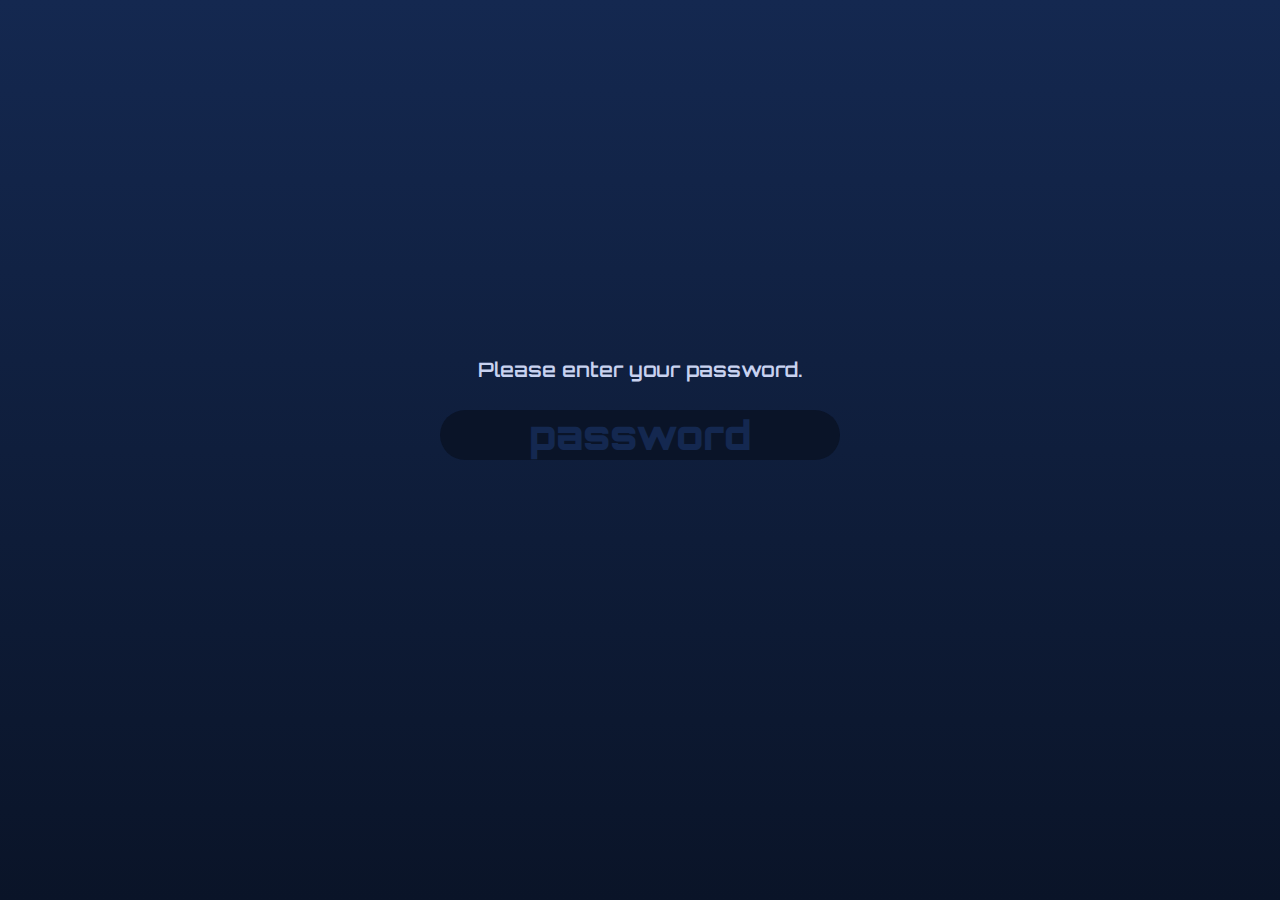
<file: lp/index.html>
<!DOCTYPE html>
<html lang="en">
  <head>
    <meta charset="utf-8">
    <meta name="viewport" content="width=device-width,initial-scale=1">
    <meta http-equiv="X-UA-Compatible" content="IE=edge">
    <title>Password</title>
    <link href="https://fonts.googleapis.com/css2?family=Orbitron:wght@600;900&display=swap" rel="stylesheet">
    <link rel="stylesheet" href="style.css">
    <link rel="icon" href="padlock.svg" type="image/svg+xml">
    <script type="text/javascript" src="sha256.js"></script>
  </head>
  <body>
    <form id="form">
      <p id="message">Please enter your password.</p>
      <input type="password" placeholder="password" id="password">
    </form>
    <script>
      function hash(text) {
        const sha = new jsSHA('SHA-256', 'TEXT');
        sha.update(text);
        return sha.getHash('HEX');
      }
      function auth(password) {
        const url = hash(password);
        const xhr = new XMLHttpRequest();
        xhr.open('GET', url);
        xhr.send();
        xhr.onload = function () {
          if (xhr.readyState === 4 && xhr.status === 200) {
            window.location = url;
          } else {
            const message = document.getElementById('message');
            const input = document.getElementById('password');
            message.innerHTML = 'Wrong password! Try again.';
            input.value = '';
          }
        };
        xhr.onerror = function () {
          const message = document.getElementById('message');
          message.innerHTML = 'Sorry, ERROR !';
        };
      }
      const form = document.getElementById('form');
      form.addEventListener('submit', function (event) {
        const password = document.getElementById('password').value;
        auth(password);
        event.preventDefault();
      });
    </script>
  </body>
</html>
</file>
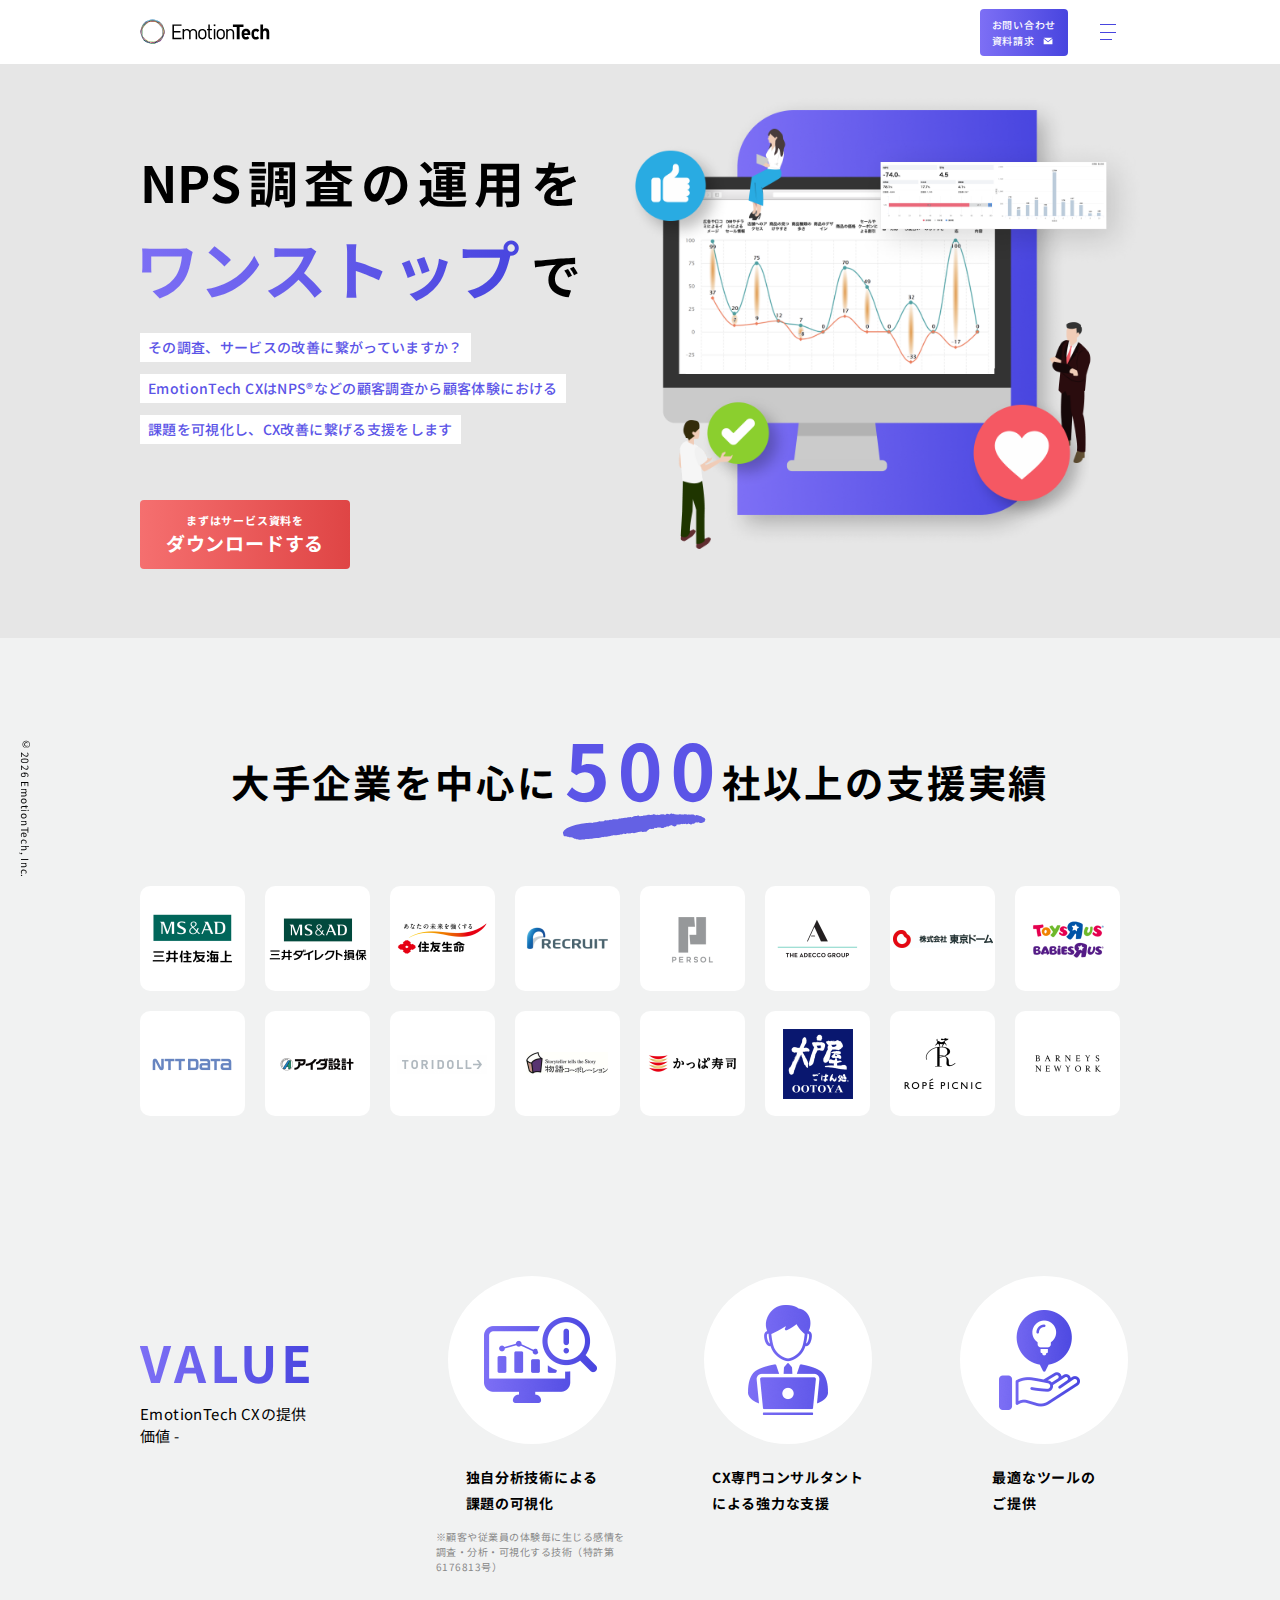
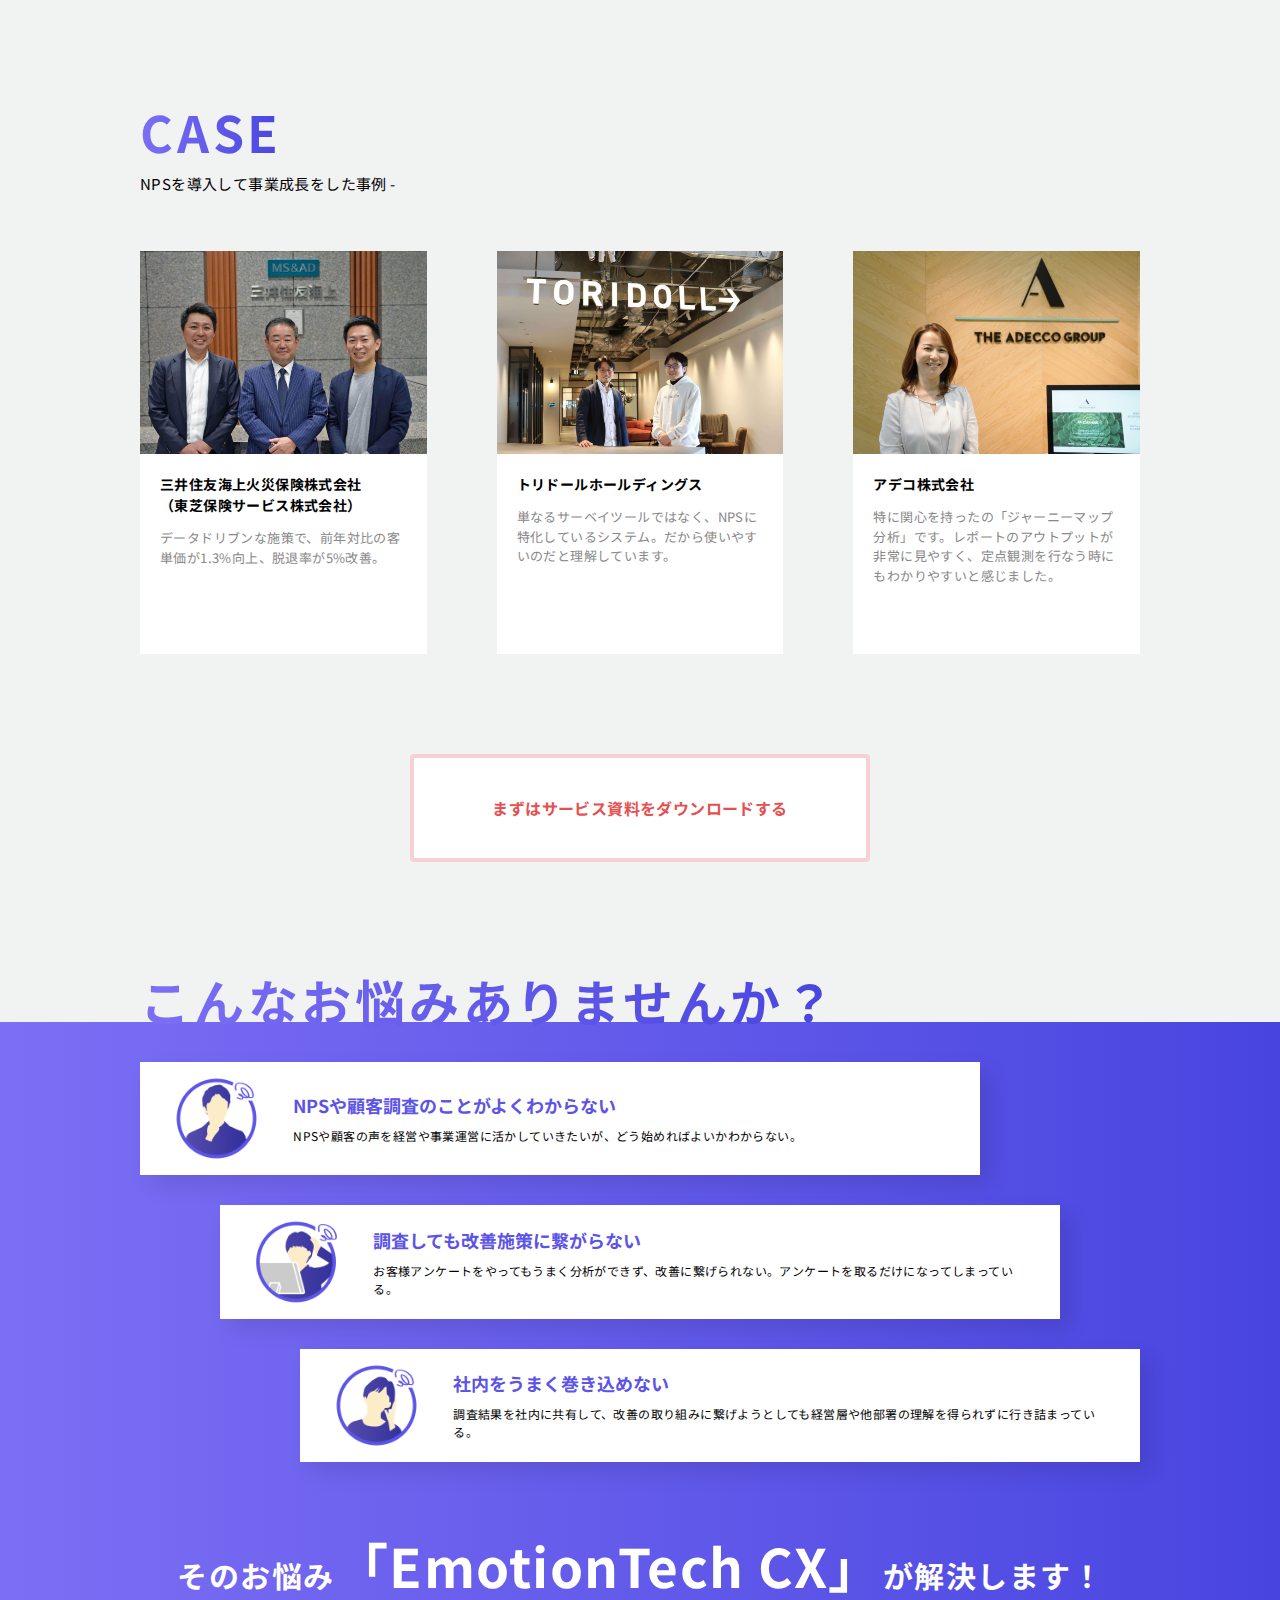
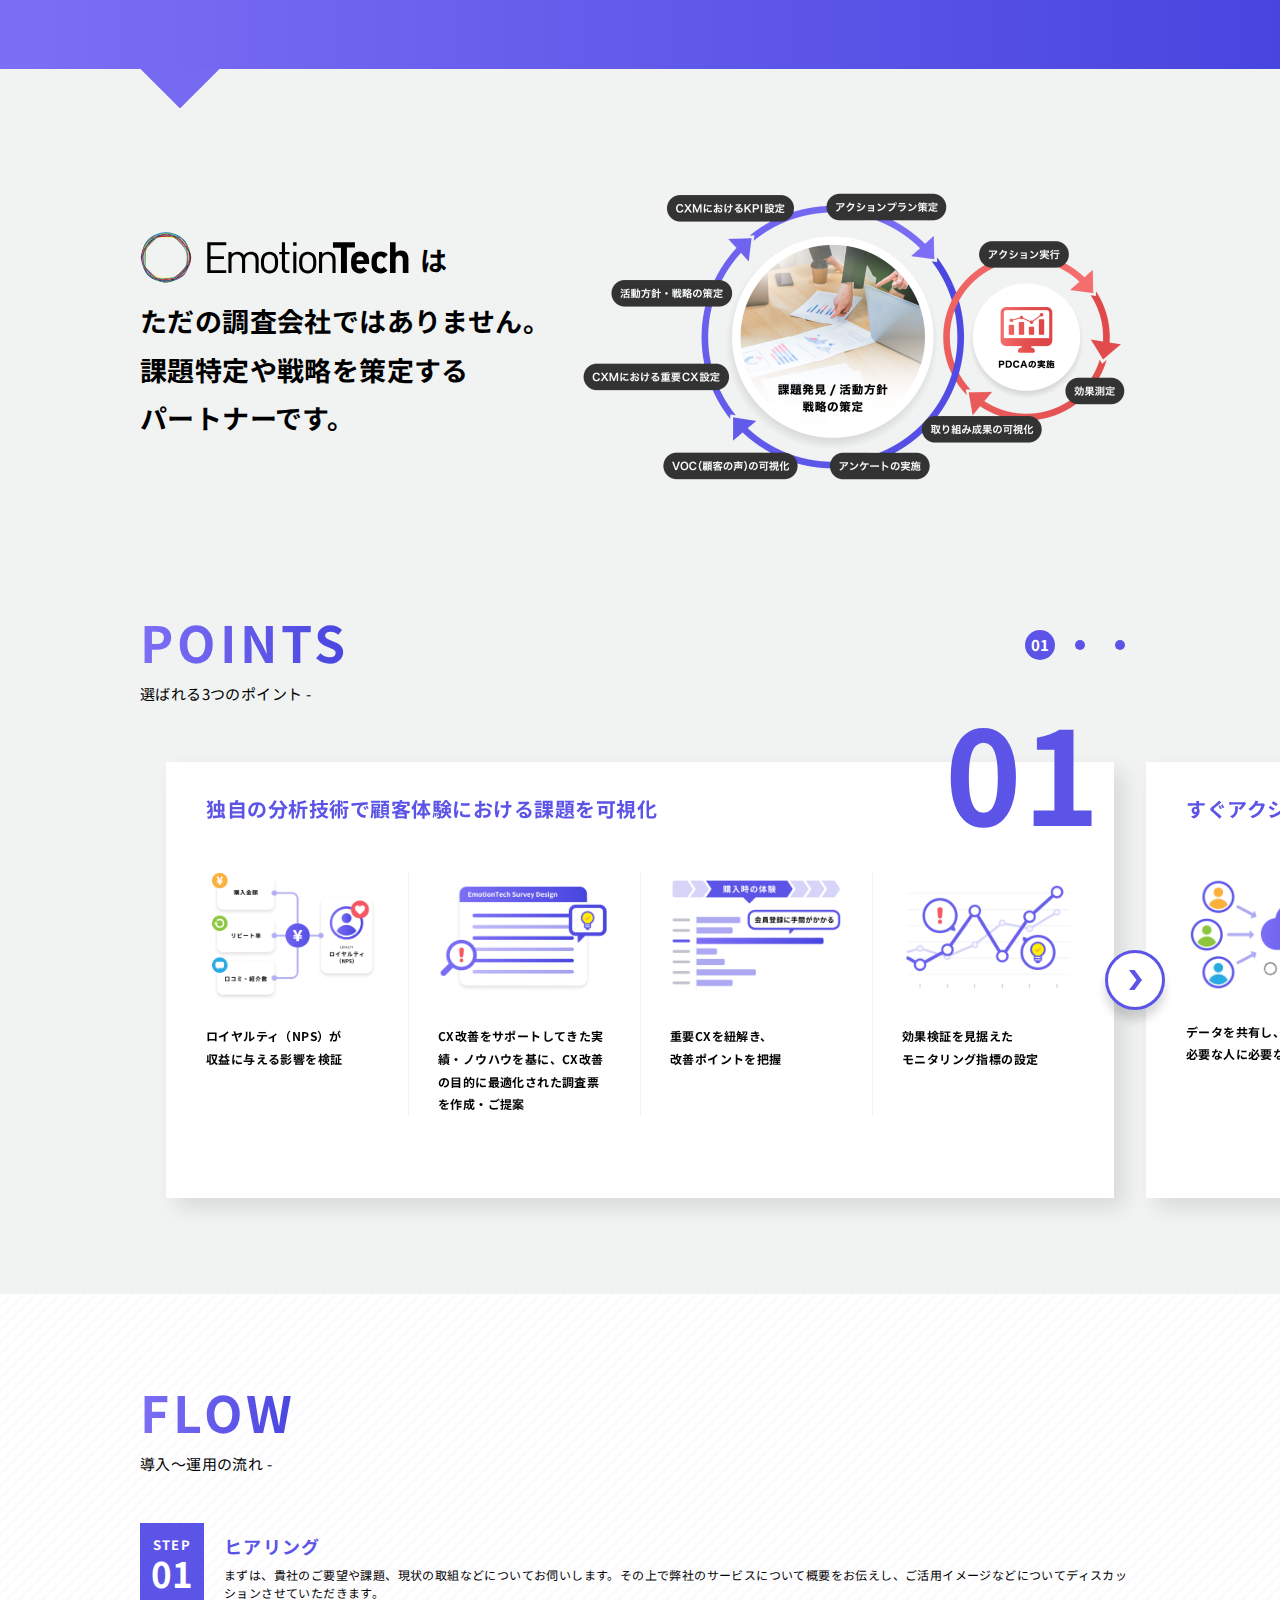
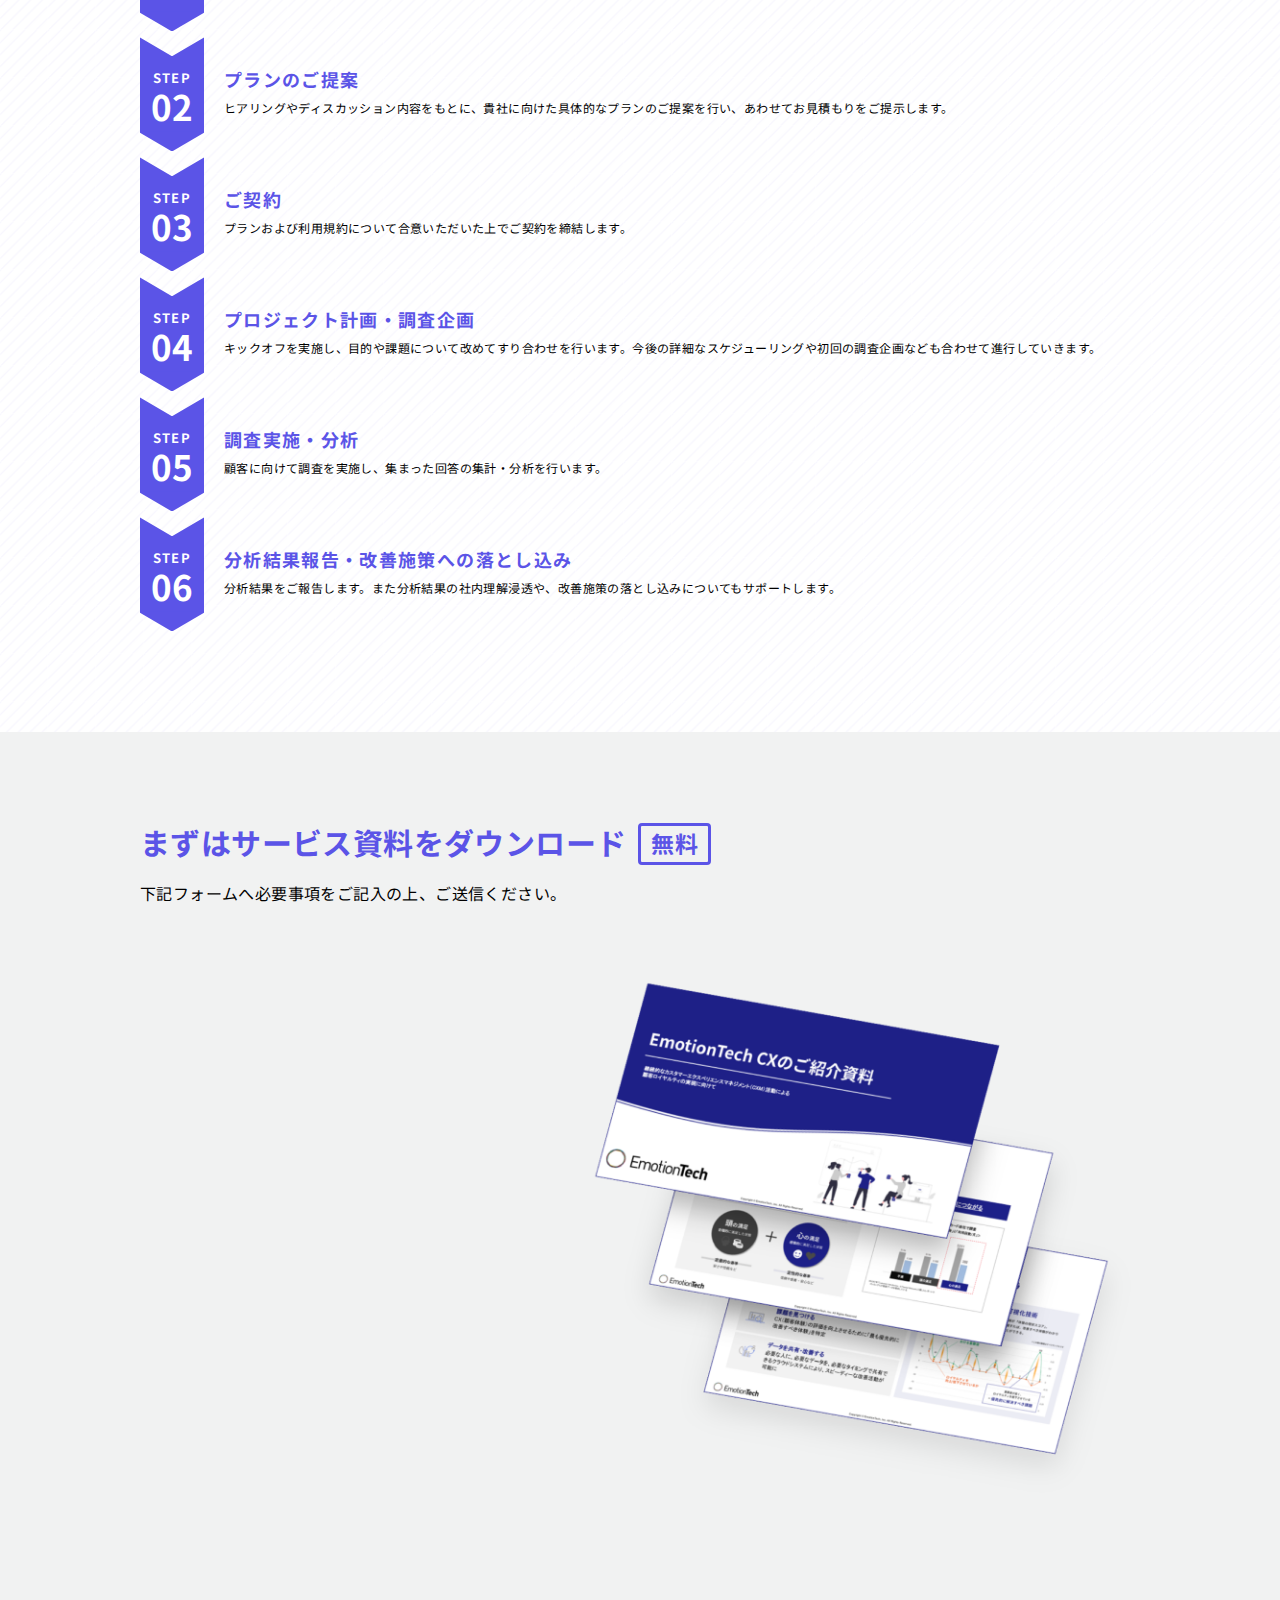
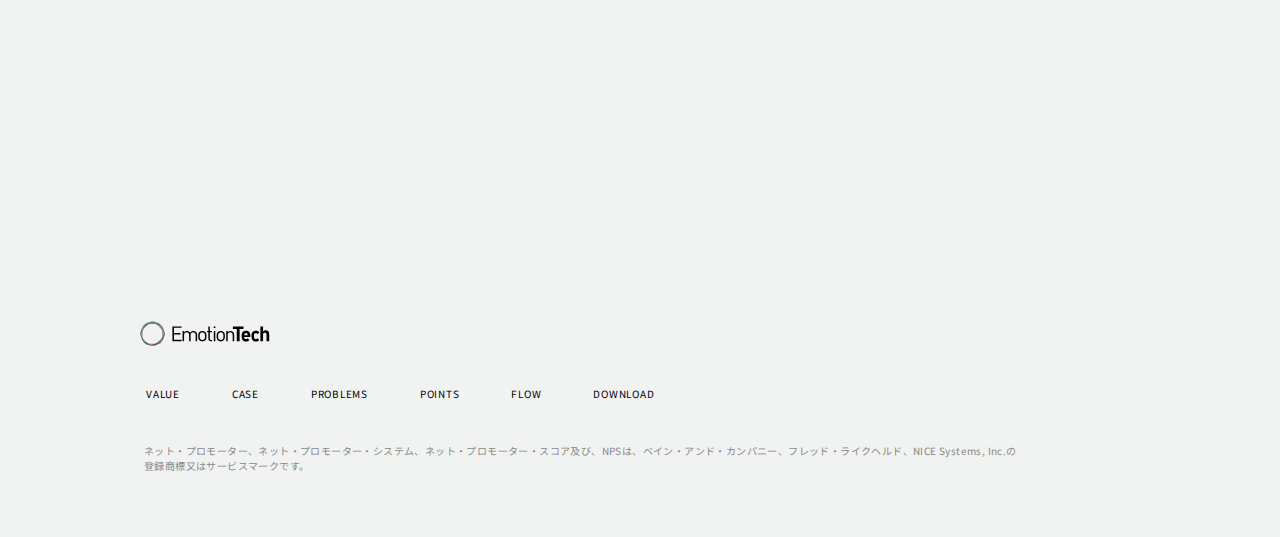
<file: lp/628d0c71169dddfee8c977e7ee55aa65ff82da113ef3327742a045887d516f91/index.html>
<!DOCTYPE html>
<html lang="ja">
  <head>
    <meta charset="utf-8">
    <meta name="viewport" content="width=device-width, initial-scale=1">
    <meta name="format-detection" content="telephone=no, address=no, email=no">
    <meta name="description" content="NPS調査の運用をワンストップで｜EmotionTech">
    <meta name="keywords" content="EmotionTech, 顧客調査, NPS調査, 課題, 可視化, CX改善, 分析, 解析, 戦略策定">

    <!-- basic OGP -->
    <meta property="og:locale" content="ja_JP" />
    <meta property="og:site_name" content="EmotionTech">
    <meta property="og:type" content="website">
    <meta property="og:title" content="EmotionTech">
    <meta property="og:description" content="NPS調査の運用をワンストップで｜EmotionTech">
    <meta property="og:url" content="https://xxxxxx/">
    <meta property="og:image" content="https://xxxxxx/assets/image/logo_emotion-tech_ogp_for-sns.png"><!-- /basic OGP -->

    <link rel="canonical" href="https://xxxxxx/">
    <!-- Place `favicon.ico` in the root directory. -->
    <link rel="icon" href="./assets/image/favicon.ico">
    <link rel="apple-touch-icon" href="./assets/image/apple-touch-icon.png">
    <link rel="alternate" href="/pdf" type="application/pdf">
    <link rel="alternate" href="/feed" type="application/rss+xml">
    <link rel="stylesheet" href="./assets/css/reset.css">
    <link rel="stylesheet" href="./assets/css/style.css">
    <link rel="stylesheet" href="./assets/css/slick.css">
    <link rel="stylesheet" href="./assets/css/slick-theme.css">

    <title>EmotionTech</title>
  </head>

<body>
  <div id="wrapper" class="wrapper">
			<!-- ヘッダー -->
			<header id="Header" class="Header">
        <div class="content-box">
          <div class="content">
            <h1 class="Header__logo"><a href="#" ontouchstart="" aria-label="EmotionTech" class="Header__logoLink"><img src="./assets/image/logo/logo_emotion-tech.svg" alt="EmotionTechのロゴ" class="Header__logoImg"></a></h1>
            <div class="Header__rightContent">
              <a href="https://lp.emotion-tech.co.jp/service_form" ontouchstart="" class="Header__buttonContact"><span class="Header__buttonContactText">お問い合わせ</span><span class="Header__buttonContactText">資料請求</span><img src="./assets/image/icon/icon_mail_white_24dp.svg" alt="「メール」のアイコン" class="Header__buttonContactIcon"></a>
              <nav id="GNav" class="GNav">
                <button type="button" class="GNav__buttonHamburger is-close" id="js_GNav__buttonHamburger">
                  <div class="GNav__buttonHamburgerIcon"><span class="GNav__buttonHamburgerIconLine"></span><span class="GNav__buttonHamburgerIconLine"></span><span class="GNav__buttonHamburgerIconLine"></span></div>
                </button>
                <div id="js_GNav__content" class="GNav__content">
                  <div class="content-box">
                    <div class="GNav__menu">
                      <div class="GNav__menuMain">
                        <ul class="GNav__menuMainList">
                          <li class="GNav__menuMainListItem"><a href="#Value" ontouchstart="" class="GNav__menuMainLink"><span class="GNav__menuMainLinkText -violetText">VALUE</span></a></li>
                          <li class="GNav__menuMainListItem"><a href="#Case" ontouchstart="" class="GNav__menuMainLink"><span class="GNav__menuMainLinkText -violetText">CASE</span></a></li>
                          <li class="GNav__menuMainListItem"><a href="#Problem" ontouchstart="" class="GNav__menuMainLink"><span class="GNav__menuMainLinkText -violetText">PROBLEMS</span></a></li>
                          <li class="GNav__menuMainListItem"><a href="#Point" ontouchstart="" class="GNav__menuMainLink"><span class="GNav__menuMainLinkText -violetText">POINTS</span></a></li>
                          <li class="GNav__menuMainListItem"><a href="#Flow" ontouchstart="" class="GNav__menuMainLink"><span class="GNav__menuMainLinkText -violetText">FLOW</span></a></li>
                          <li class="GNav__menuMainListItem"><a href="#Download" ontouchstart="" class="GNav__menuMainLink"><span class="GNav__menuMainLinkText -violetText">DOWNLOAD</span></a></li>
                        </ul>
                      </div>
                    </div>
                  </div>
                </div>
              </nav>
            </div>
          </div>
        </div>
      </header><!-- /ヘッダー -->

      <!-- メインコンテンツ -->
      <main id="Main" class="Main">
        <!-- メインビジュアル -->
        <section id="MainVisual" class="MainVisual section bg-section -gray">
          <div class="content-box">
            <div class="content">
              <div class="MainVisual__leftContent">
                <p class="MainVisual__copy"><span class="MainVisual__copyText">NPS調査の運用を<br><span class="MainVisual__copyTextEmphasis -violetText">ワンストップ</span>で</span></p>
                <div class="MainVisual__copySub">
                  <p class="MainVisual__copySubText"><span class="MainVisual__copySubTextContent">その調査、サービスの改善に繋がっていますか？</span></p>
                  <p class="MainVisual__copySubText"><span class="MainVisual__copySubTextContent">EmotionTech CXはNPS®︎などの顧客調査から顧客体験における</span></p>
                  <p class="MainVisual__copySubText"><span class="MainVisual__copySubTextContent">課題を可視化し、CX改善に繋げる支援をします</span></p>
                </div>
                <a href="#Download" ontouchstart="" class="MainVisual__buttonCTA hide-sp"><span class="MainVisual__buttonCTAText">まずはサービス資料を<br><span class="MainVisual__buttonCTATextEmphasis">ダウンロードする</span></span></a>
              </div>
              <div class="MainVisual__rightContent">
                <picture class="MainVisual__picture">
                  <source srcset="./assets/image/photo/photo_mainvisual_pc.png" media="(min-width: 1101px)"/>
                  <source srcset="./assets/image/photo/photo_mainvisual_pc.png" media="(min-width: 767px)"/>
                  <img src="./assets/image/photo/photo_mainvisual_sp.png" alt="メインビジュアル" class="MainVisual__pictureImg">
                <picture>
                <a href="#Download" ontouchstart="" class="MainVisual__buttonCTA hide-tb hide-pc"><span class="MainVisual__buttonCTAText">まずはサービス資料を<br><span class="MainVisual__buttonCTATextEmphasis">ダウンロードする</span></span></a>
              </div>
            </div>
          </div>
        </section><!-- /メインビジュアル -->

        <!-- 支援実績 -->
        <section id="Support" class="Support section bg-section -lightGray">
          <div class="content-box">
            <div class="content">
              <h2 class="Support__title"><span class="Support__titleText">大手企業を中心に</span><br class="hide-tb hide-pc"><span class="Support__titleNumberAndUnit"><span class="Support__titleNumber"><img src="./assets/image/type/type_500-companies.svg" alt="500" class="Support__titleNumberImg"></span><span class="Support__titleText">社以上の</span></span><br class="hide-tb hide-pc"><span class="Support__titleText"></span>支援実績</span></h2>
              <div class="Support__company">
                <ul class="Support__companyList">
                  <li class="Support__companyListItem"><p aria-label="三井住友海上" class="Support__companyLogo"><img src="./assets/image/logo/company/logo_ms-ins.png" alt="三井住友海上のロゴ" class="Support__companyLogoImg"></p></li>
                  <li class="Support__companyListItem"><p aria-label="三井ダイレクト損保" class="Support__companyLogo"><img src="./assets/image/logo/company/logo_mitsui-direct.png" alt="三井ダイレクト損保のロゴ" class="Support__companyLogoImg"></p></li>
                  <li class="Support__companyListItem"><p aria-label="住友生命保険" class="Support__companyLogo"><img src="./assets/image/logo/company/logo_sumitomolife.png" alt="住友生命保険のロゴ" class="Support__companyLogoImg"></p></li>
                  <li class="Support__companyListItem"><p aria-label="株式会社リクルート" class="Support__companyLogo"><img src="./assets/image/logo/company/logo_recruit.png" alt="株式会社リクルートのロゴ" class="Support__companyLogoImg"></p></li>
                  <li class="Support__companyListItem"><p aria-label="PERSOL" class="Support__companyLogo"><img src="./assets/image/logo/company/logo_persol-group.png" alt="PERSOLのロゴ" class="Support__companyLogoImg"></p></li>
                  <li class="Support__companyListItem"><p aria-label="Adecco Group" class="Support__companyLogo"><img src="./assets/image/logo/company/logo_adeccogroup.png" alt="Adecco Groupのロゴ" class="Support__companyLogoImg"></p></li>
                  <li class="Support__companyListItem"><p aria-label="株式会社東京ドーム" class="Support__companyLogo"><img src="./assets/image/logo/company/logo_tokyo-dome.png" alt="株式会社東京ドームのロゴ" class="Support__companyLogoImg"></p></li>
                  <li class="Support__companyListItem"><p aria-label="トイザらス" class="Support__companyLogo"><img src="./assets/image/logo/company/logo_toysrus.png" alt="トイザらスのロゴ" class="Support__companyLogoImg"></p></li>
                  <li class="Support__companyListItem"><p aria-label="NTTデータ" class="Support__companyLogo"><img src="./assets/image/logo/company/logo_nttdata.png" alt="NTTデータのロゴ" class="Support__companyLogoImg"></p></li>
                  <li class="Support__companyListItem"><p aria-label="アイダ設計" class="Support__companyLogo"><img src="./assets/image/logo/company/logo_aidagroup.png" alt="アイダ設計のロゴ" class="Support__companyLogoImg"></p></li>
                  <li class="Support__companyListItem"><p aria-label="株式会社トリドールホールディングス" class="Support__companyLogo"><img src="./assets/image/logo/company/logo_toridoll.png" alt="株式会社トリドールホールディングスのロゴ" class="Support__companyLogoImg"></p></li>
                  <li class="Support__companyListItem"><p aria-label="物語コーポレーション" class="Support__companyLogo"><img src="./assets/image/logo/company/logo_monogatari.png" alt="物語コーポレーションのロゴ" class="Support__companyLogoImg"></p></li>
                  <li class="Support__companyListItem"><p aria-label="かっぱ寿司" class="Support__companyLogo"><img src="./assets/image/logo/company/logo_kappasushi.png" alt="かっぱ寿司のロゴ" class="Support__companyLogoImg"></p></li>
                  <li class="Support__companyListItem"><p aria-label="大戸屋" class="Support__companyLogo"><img src="./assets/image/logo/company/logo_ootoya.png" alt="大戸屋のロゴ" class="Support__companyLogoImg"></p></li>
                  <li class="Support__companyListItem"><p aria-label="ROPE' PICNIC" class="Support__companyLogo"><img src="./assets/image/logo/company/logo_ropepicnic.png" alt="ROPE' PICNICのロゴ" class="Support__companyLogoImg"></p></li>
                  <li class="Support__companyListItem"><p aria-label="Barneys New York" class="Support__companyLogo"><img src="./assets/image/logo/company/logo_barneys.png" alt="Barneys New Yorkのロゴ" class="Support__companyLogoImg"></p></li>
                </ul>
              </div>
            </div>
          </div>
        </section><!-- /支援実績 -->

        <!-- 提供価値 -->
        <section id="Value" class="Value section bg-section -lightGray">
          <div class="content-box">
            <div class="content">
              <div class="Value__info">
                <div class="Value__title section-title">
                  <h2 class="section-title-main -violetText">VALUE</h2>
                  <p class="section-title-main-sub">EmotionTech CXの提供価値 -</p>
                </div>
              </div>
              <div class="Value__service">
                <ul class="Value__serviceList">
                  <li class="Value__serviceListItem">
                    <p class="Value__serviceIlst">
                      <img src="./assets/image/ilst/list_value-visualization.png" alt="分析技術と課題の可視化のイメージ" class="Value__serviceIlstImg">
                    </p>
                    <p class="Value__serviceText">独自分析技術による<br class="hide-tb">課題の可視化</p>
                    <p class="Value__serviceTextNote">※顧客や従業員の体験毎に生じる感情を調査・分析・可視化する技術（特許第6176813号）</p>
                  </li>
                  <li class="Value__serviceListItem">
                    <p class="Value__serviceIlst">
                      <img src="./assets/image/ilst/list_value-support.png" alt="CX専門コンサルタントのイメージ" class="Value__serviceIlstImg">
                    </p>
                    <p class="Value__serviceText">CX専門コンサルタント<br class="hide-sp hide-tb">による強力な支援</p>
                  </li>
                  <li class="Value__serviceListItem">
                    <p class="Value__serviceIlst">
                      <img src="./assets/image/ilst/list_value-tool.png" alt="最適なツールの提供のイメージ" class="Value__serviceIlstImg">
                    </p>
                    <p class="Value__serviceText">最適なツールの<br class="hide-tb">ご提供</p>
                  </li>
                </ul>
              </div>
            </div>
          </div>
        </section><!-- /提供価値 -->

        <!-- 導入事例 -->
        <section id="Case" class="Case section bg-section -lightGray">
          <div class="content-box">
            <div class="content">
              <div class="Case__info">
                <div class="Case__title section-title">
                  <h2 class="section-title-main -violetText">CASE</h2>
                  <p class="section-title-main-sub">NPSを導入して事業成長をした事例 -</p>
                </div>
              </div>
              <div class="Case__company">
                <ul class="Case__companyList sliderCase">
                  <li class="Case__companyListItem">
                    <a href="https://emotion-tech.co.jp/case/2023/mitsuisumitomo/" target="_blank" rel="noopener noreferrer" ontouchstart="" class="Case__companyCardLink">
                      <div class="Case__companyCard">
                        <p class="Case__companyPhoto">
                          <img src="./assets/image/photo/photo_case_ms-ins.jpg" alt="三井住友海上火災保険株式会社のスタッフ" class="Case__companyPhotoImg">
                        </p>
                        <div class="Case__companyInfo">
                          <div class="Case__companyNameAndVoice">
                            <h3 class="Case__companyName">三井住友海上火災保険株式会社<br class="hide-tb">（東芝保険サービス株式会社）</h3>
                            <p class="Case__companyVoice">データドリブンな施策で、前年対比の客単価が1.3%向上、脱退率が5%改善。</p>
                          </div>
                          <p class="Case__companyAccess">Access</p>
                        </div>
                      </div>
                    </a>
                  </li>
                  <li class="Case__companyListItem">
                    <a href="https://emotion-tech.co.jp/case/2021/toridoll/" target="_blank" rel="noopener noreferrer" ontouchstart="" class="Case__companyCardLink">
                      <div class="Case__companyCard">
                        <p class="Case__companyPhoto">
                          <img src="./assets/image/photo/photo_case_toridoll.jpg" alt="トリドールホールディングスのスタッフ" class="Case__companyPhotoImg">
                        </p>
                        <div class="Case__companyInfo">
                          <div class="Case__companyNameAndVoice">
                            <h3 class="Case__companyName">トリドールホールディングス</h3>
                            <p class="Case__companyVoice">単なるサーベイツールではなく、NPSに特化しているシステム。だから使いやすいのだと理解しています。</p>
                          </div>
                          <p class="Case__companyAccess">Access</p>
                        </div>
                      </div>
                    </a>
                  </li>
                  <li class="Case__companyListItem">
                    <a href="https://emotion-tech.co.jp/case/2022/adecco/" target="_blank" rel="noopener noreferrer" ontouchstart="" class="Case__companyCardLink">
                      <div class="Case__companyCard">
                        <p class="Case__companyPhoto">
                          <img src="./assets/image/photo/photo_case_adeccogroup.jpg" alt="アデコ株式会社のスタッフ" class="Case__companyPhotoImg">
                        </p>
                        <div class="Case__companyInfo">
                          <div class="Case__companyNameAndVoice">
                            <h3 class="Case__companyName">アデコ株式会社</h3>
                            <p class="Case__companyVoice">特に関心を持ったの「ジャーニーマップ分析」です。レポートのアウトプットが非常に見やすく、定点観測を行なう時にもわかりやすいと感じました。</p>
                          </div>
                          <p class="Case__companyAccess">Access</p>
                        </div>
                      </div>
                    </a>
                  </li>
                </ul>
              </div>
              <p class="Case__buttonCTA"><a href="#Download" ontouchstart="" class="Case__buttonCTALink"><span class="Case__buttonCTALinkText"><span class="Case__buttonCTALinkTextSmall">まずはサービス資料を</span><br class="hide-tb hide-pc"><span class="Case__buttonCTALinkTextBig">ダウンロードする</span></span></a></p>
            </div>
          </div>
        </section><!-- /導入事例 -->

        <!-- お悩み -->
        <section id="Problem" class="Problem section">
          <div class="Problem__example bg-section -violet">
            <div class="content-box">
              <div class="content">
                <h2 class="Problem__title"><span class="Problem__titleText -violetText">こんなお悩み<br class="hide-tb hide-pc">ありませんか？</span></h2>
                <div class="Problem__exampleVoice">
                  <ul class="Problem__exampleVoiceList">
                    <li class="Problem__exampleVoiceListItem">
                      <div class="Problem__exampleVoiceCard">
                        <p class="Problem__exampleVoicePicture">
                          <img src="./assets/image/photo/photo_problem_example_01.png" alt="理解できていない人のイメージ" class="Problem__exampleVoicePictureImg">
                        </p>
                        <div class="Problem__exampleVoiceInfo">
                          <h3 class="Problem__exampleVoiceTitle">NPSや顧客調査のことが<br class="hide-tb hide-pc">よくわからない</h3>
                          <p class="Problem__exampleVoiceText">NPSや顧客の声を経営や事業運営に活かしていきたいが、どう始めればよいかわからない。</p>
                        </div>
                      </div>
                    </li>
                    <li class="Problem__exampleVoiceListItem">
                      <div class="Problem__exampleVoiceCard">
                        <p class="Problem__exampleVoicePicture">
                          <img src="./assets/image/photo/photo_problem_example_02.png" alt="困っている人のイメージ" class="Problem__exampleVoicePictureImg">
                        </p>
                        <div class="Problem__exampleVoiceInfo">
                          <h3 class="Problem__exampleVoiceTitle">調査しても改善施策に<br class="hide-tb hide-pc">繋がらない</h3>
                          <p class="Problem__exampleVoiceText">お客様アンケートをやってもうまく分析ができず、改善に繋げられない。アンケートを取るだけになってしまっている。</p>
                        </div>
                      </div>
                    </li>
                    <li class="Problem__exampleVoiceListItem">
                      <div class="Problem__exampleVoiceCard">
                        <p class="Problem__exampleVoicePicture">
                          <img src="./assets/image/photo/photo_problem_example_03.png" alt="悩んでいる人のイメージ" class="Problem__exampleVoicePictureImg">
                        </p>
                        <div class="Problem__exampleVoiceInfo">
                          <h3 class="Problem__exampleVoiceTitle">社内をうまく<br class="hide-tb hide-pc">巻き込めない</h3>
                          <p class="Problem__exampleVoiceText">調査結果を社内に共有して、改善の取り組みに繋げようとしても経営層や他部署の理解を得られずに行き詰まっている。</p>
                        </div>
                      </div>
                    </li>
                  </ul>
                </div>
                <p class="Problem__solutionTitle"><span class="Problem__solutionTitleText">そのお悩み<br class="hide-pc"><span class="Problem__solutionTitleTextEmphasis">「EmotionTech CX」</span><br class="hide-pc">が解決します！</span></p>
              </div>
            </div>
          </div>
          <div class="Problem__solution bg-section -lightGray">
            <div class="content-box">
              <div class="content">
                <div class="Problem__solutionLeftContent">
                  <p class="Problem__solutionText"><span class="Problem__solutionLogoAndText"><span aria-label="EmotionTech" class="Problem__solutionLogo"><img src="./assets/image/logo/logo_emotion-tech.svg" alt="EmotionTechのロゴ" class="Problem__solutionLogoImg"></span><span class="Problem__solutionTextContetn">は</span></span><br class="hide-tb"><span class="Problem__solutionTextContetn">ただの調査会社ではありません。</span><br class="hide-tb"><span class="Problem__solutionTextContetn">課題特定や戦略を策定する</span><br class="hide-tb"><span class="Problem__solutionTextContetn">パートナーです。</span></p>
                </div>
                <div class="Problem__solutionRightContent">
                  <p class="Problem__solutionPicture">
                    <img src="./assets/image/photo/photo_problem_solution.png" alt="EmotionTechの戦略策定のイメージ図" class="Problem__solutionPictureImg">
                  </p>
                </div>
              </div>
            </div>
          </div>
        </section><!-- /お悩み -->

        <!-- 選ばれる3つのポイント -->
        <section id="Point" class="Point section bg-section -lightGray">
          <div class="content-box">
            <div class="content">
              <div class="Point__info">
                <div class="Point__title section-title">
                  <h2 class="section-title-main -violetText">POINTS</h2>
                  <p class="section-title-main-sub">選ばれる3つのポイント -</p>
                </div>
              </div>
              <div class="Point__feature">
                <ol class="Point__featureList sliderPoint">
                  <li id ="Point01" class="Point__featureListItem -point01">
                    <div class="Point__featureCard">
                      <h3 class="Point__featureTitle">独自の分析技術で<br class="hide-tb hide-pc">顧客体験における課題を可視化</h3>
                      <div class="Point__featureInfo">
                        <ul class="Point__featureInfoList">
                          <li class="Point__featureInfoListItem">
                            <p class="Point__featureInfoPicture">
                              <img src="./assets/image/ilst/list_point-01_01.png" alt="分析技術のイメージ図・その1" class="Point__featureInfoPictureImg">
                            </p>
                            <p class="Point__featureInfoText">ロイヤルティ（NPS）が<br class="hide-tb">収益に与える影響を検証</p>
                          </li>
                          <li class="Point__featureInfoListItem">
                            <p class="Point__featureInfoPicture">
                              <img src="./assets/image/ilst/list_point-01_02.png" alt="分析技術のイメージ図・その2" class="Point__featureInfoPictureImg">
                            </p>
                            <p class="Point__featureInfoText">CX改善をサポートしてきた実績・ノウハウを基に、CX改善の目的に最適化された調査票を作成・ご提案</p>
                          </li>
                          <li class="Point__featureInfoListItem">
                            <p class="Point__featureInfoPicture">
                              <img src="./assets/image/ilst/list_point-01_03.png" alt="分析技術のイメージ図・その3" class="Point__featureInfoPictureImg">
                            </p>
                            <p class="Point__featureInfoText">重要CXを紐解き、<br class="hide-tb">改善ポイントを把握</p>
                          </li>
                          <li class="Point__featureInfoListItem">
                            <p class="Point__featureInfoPicture">
                              <img src="./assets/image/ilst/list_point-01_04.png" alt="分析技術のイメージ図・その4" class="Point__featureInfoPictureImg">
                            </p>
                            <p class="Point__featureInfoText">効果検証を見据えた<br class="hide-tb">モニタリング指標の設定</p>
                          </li>
                        </ul>
                      </div>
                    </div>
                  </li>
                  <li id ="Point02" class="Point__featureListItem -point02">
                    <div class="Point__featureCard">
                      <h3 class="Point__featureTitle">すぐアクションに<br class="hide-tb hide-pc">活用でき、継続的にPDCAを<br class="hide-tb hide-pc">回すことができる</h3>
                      <div class="Point__featureInfo">
                        <ul class="Point__featureInfoList">
                          <li class="Point__featureInfoListItem">
                            <p class="Point__featureInfoPicture">
                              <img src="./assets/image/ilst/list_point-02_01.png" alt="提供サービスのイメージ図・その1" class="Point__featureInfoPictureImg">
                            </p>
                            <p class="Point__featureInfoText">データを共有し、<br class="hide-tb">必要な人に必要なデータを</p>
                          </li>
                          <li class="Point__featureInfoListItem">
                            <p class="Point__featureInfoPicture">
                              <img src="./assets/image/ilst/list_point-02_02.png" alt="提供サービスのイメージ図・その2" class="Point__featureInfoPictureImg">
                            </p>
                            <p class="Point__featureInfoText">データを最大限活用するために、<br class="hide-tb">組織体制に合わせたデータ活用方法をサポート</p>
                          </li>
                          <li class="Point__featureInfoListItem">
                            <p class="Point__featureInfoPicture">
                              <img src="./assets/image/ilst/list_point-02_03.png" alt="提供サービスのイメージ図・その3" class="Point__featureInfoPictureImg">
                            </p>
                            <p class="Point__featureInfoText">KARTEやMAで<br class="hide-tb">シームレスにCXを改善</p>
                          </li>
                        </ul>
                      </div>
                    </div>
                  </li>
                  <li id ="Point03" class="Point__featureListItem -point03">
                    <div class="Point__featureCard">
                      <h3 class="Point__featureTitle">戦略策定から<br class="hide-tb hide-pc">リサーチの設計、PDCAの実践まで、<br class="hide-tb hide-pc">実績豊富なCX専門の<br>コンサルタントが伴走支援</h3>
                      <div class="Point__featureInfo">
                        <ul class="Point__featureInfoList">
                          <li class="Point__featureInfoListItem">
                            <p class="Point__featureInfoPicture">
                              <img src="./assets/image/photo/photo_point-03_01.png" alt="佐野真啓のポートレート" class="Point__featureInfoPictureImg">
                            </p>
                            <div class="Point__featureStaff">
                              <div class="Point__featureStaffInfo">
                                <p class="Point__featureStaffName">佐野 真啓</p>
                                <p class="Point__featureStaffPost">エグゼクティブXMディレクター</p>
                              </div>
                              <dl class="Point__featureStaffAchievement">
                                <div class="Point__featureStaffAchievementContent">
                                  <dt class="Point__featureStaffAchievementTitle">主な担当実績</dt>
                                  <dd class="Point__featureStaffAchievementData">
                                    <ul class="Point__featureStaffAchievementDataList">
                                      <li class="Point__featureStaffAchievementDataListItem">多店舗型サービス</li>
                                      <li class="Point__featureStaffAchievementDataListItem">総合電機</li>
                                      <li class="Point__featureStaffAchievementDataListItem">家電メーカー</li>
                                      <li class="Point__featureStaffAchievementDataListItem">大手インフラ企業（電力、通信、鉄道）</li>
                                      <li class="Point__featureStaffAchievementDataListItem">飲食サービス業</li>
                                      <li class="Point__featureStaffAchievementDataListItem">人材派遣会社</li>
                                      <li class="Point__featureStaffAchievementDataListItem">コールセンター</li>
                                    </ul>
                                  </dd>
                                </div>
                              </dl>
                            </div>
                          </li>
                          <li class="Point__featureInfoListItem">
                            <p class="Point__featureInfoPicture">
                              <img src="./assets/image/photo/photo_point-03_02.png" alt="石垣大輔のポートレート" class="Point__featureInfoPictureImg">
                            </p>
                            <div class="Point__featureStaff">
                              <div class="Point__featureStaffInfo">
                                <p class="Point__featureStaffName">石垣 大輔</p>
                                <p class="Point__featureStaffPost">シニアXMディレクター</p>
                              </div>
                              <dl class="Point__featureStaffAchievement">
                                <div class="Point__featureStaffAchievementContent">
                                  <dt class="Point__featureStaffAchievementTitle">主な担当実績</dt>
                                  <dd class="Point__featureStaffAchievementData">
                                    <ul class="Point__featureStaffAchievementDataList">
                                      <li class="Point__featureStaffAchievementDataListItem">国産自動車メーカー</li>
                                      <li class="Point__featureStaffAchievementDataListItem">総合電機</li>
                                      <li class="Point__featureStaffAchievementDataListItem">家電メーカー</li>
                                      <li class="Point__featureStaffAchievementDataListItem">総合デベロッパー・外資系製薬会社</li>
                                    </ul>
                                  </dd>
                                </div>
                              </dl>
                            </div>
                          </li>
                        </ul>
                      </div>
                      <p class="Point__featureAndMore">and more...</p>
                    </div>
                  </li>
                </ol>
              </div>
            </div>
          </div>
        </section><!-- /選ばれる3つのポイント -->

        <!-- 導入〜運用の流れ -->
        <section id="Flow" class="Flow section bg-section -stripeViolet">
          <div class="content-box">
            <div class="content">
              <div class="Flow__info">
                <div class="Flow__title section-title">
                  <h2 class="section-title-main -violetText">FLOW</h2>
                  <p class="section-title-main-sub">導入〜運用の流れ -</p>
                </div>
              </div>
              <div class="Flow__step">
                <ol class="Flow__stepList">
                  <li class="Flow__stepListItem">
                    <div class="Flow__stepCard">
                      <div class="Flow__stepLeftContent">
                        <p class="Flow__stepNumber"><span class="Flow__stepNumberText -unit">STEP</span><span class="Flow__stepNumberText -number">01</span></p>
                      </div>
                      <div class="Flow__stepRightContent">
                        <h3 class="Flow__stepTitle">ヒアリング</h3>
                        <p class="Flow__stepText">まずは、貴社のご要望や課題、現状の取組などについてお伺いします。その上で弊社のサービスについて概要をお伝えし、ご活用イメージなどについてディスカッションさせていただきます。</p>
                      </div>
                    </div>
                  </li>
                  <li class="Flow__stepListItem">
                    <div class="Flow__stepCard">
                      <div class="Flow__stepLeftContent">
                        <p class="Flow__stepNumber"><span class="Flow__stepNumberText -unit">STEP</span><span class="Flow__stepNumberText -number">02</span></p>
                      </div>
                      <div class="Flow__stepRightContent">
                        <h3 class="Flow__stepTitle">プランのご提案</h3>
                        <p class="Flow__stepText">ヒアリングやディスカッション内容をもとに、貴社に向けた具体的なプランのご提案を行い、あわせてお見積もりをご提示します。</p>
                      </div>
                    </div>
                  </li>
                  <li class="Flow__stepListItem">
                    <div class="Flow__stepCard">
                      <div class="Flow__stepLeftContent">
                        <p class="Flow__stepNumber"><span class="Flow__stepNumberText -unit">STEP</span><span class="Flow__stepNumberText -number">03</span></p>
                      </div>
                      <div class="Flow__stepRightContent">
                        <h3 class="Flow__stepTitle">ご契約</h3>
                        <p class="Flow__stepText">プランおよび利用規約について合意いただいた上でご契約を締結します。</p>
                      </div>
                    </div>
                  </li>
                  <li class="Flow__stepListItem">
                    <div class="Flow__stepCard">
                      <div class="Flow__stepLeftContent">
                        <p class="Flow__stepNumber"><span class="Flow__stepNumberText -unit">STEP</span><span class="Flow__stepNumberText -number">04</span></p>
                      </div>
                      <div class="Flow__stepRightContent">
                        <h3 class="Flow__stepTitle">プロジェクト計画・調査企画</h3>
                        <p class="Flow__stepText">キックオフを実施し、目的や課題について改めてすり合わせを行います。今後の詳細なスケジューリングや初回の調査企画なども合わせて進行していきます。</p>
                      </div>
                    </div>
                  </li>
                  <li class="Flow__stepListItem">
                    <div class="Flow__stepCard">
                      <div class="Flow__stepLeftContent">
                        <p class="Flow__stepNumber"><span class="Flow__stepNumberText -unit">STEP</span><span class="Flow__stepNumberText -number">05</span></p>
                      </div>
                      <div class="Flow__stepRightContent">
                        <h3 class="Flow__stepTitle">調査実施・分析</h3>
                        <p class="Flow__stepText">顧客に向けて調査を実施し、集まった回答の集計・分析を行います。</p>
                      </div>
                    </div>
                  </li>
                  <li class="Flow__stepListItem">
                    <div class="Flow__stepCard">
                      <div class="Flow__stepLeftContent">
                        <p class="Flow__stepNumber"><span class="Flow__stepNumberText -unit">STEP</span><span class="Flow__stepNumberText -number">06</span></p>
                      </div>
                      <div class="Flow__stepRightContent">
                        <h3 class="Flow__stepTitle">分析結果報告・改善施策への落とし込み</h3>
                        <p class="Flow__stepText">分析結果をご報告します。また分析結果の社内理解浸透や、改善施策の落とし込みについてもサポートします。</p>
                      </div>
                    </div>
                  </li>
                </ol>
              </div>
            </div>
          </div>
        </section><!-- /導入〜運用の流れ -->

        <!-- 資料ダウンロード -->
        <section id="Download" class="Download section bg-section -lightGray">
          <div class="content-box">
            <div class="content">
              <div class="Download__info">
                <h2 class="Download__title">まずはサービス資料を<br class="hide-tb hide-pc">ダウンロード<span class="Download__titleTag">無料</span></h2>
                <p class="Download__text">下記フォームへ必要事項をご記入の上、ご送信ください。</p>
              </div>
              <div class="Download__formAndDocument">
                <div class="Download__form">
                  <!-- Salesforceのメールフォーム -->
                  <iframe id="test" src="https://lp.emotion-tech.co.jp/l/849993/2023-07-07/3gxm5r" width="100%" height="500" type="text/html" frameborder="0" allowTransparency="true" style="border: 0"></iframe>
                  <!-- <form action="" class="form form-mail -download">
                    <div class="form-section -input">
                      <dl class="form-list -layer1">
                        <div class="form-list-item -req -yourCompany">
                          <dt class="form-list-item-title">
                            <label class="form-list-item-title-label" for="form-your-company">会社名</label>
                          </dt>
                          <dd class="form-list-item-data">
                            <input type="text" placeholder="株式会社エモーションテック" id="form-your-company" class="form-list-item-data-content -text">
                          </dd>
                        </div>
                        <div class="form-list-item-set">
                          <div class="form-list-item -req -yourNameSei">
                            <dt class="form-list-item-title">
                              <label class="form-list-item-title-label" for="form-your-name-sei">お名前</label>
                            </dt>
                            <dd class="form-list-item-data">
                              <input type="text" placeholder="姓" id="form-your-name-sei" class="form-list-item-data-content -text">
                            </dd>
                          </div>
                          <div class="form-list-item -yourNameMei">
                            <dt class="form-list-item-title">
                              <label class="form-list-item-title-label" for="form-your-name-mei"> </label>
                            </dt>
                            <dd class="form-list-item-data">
                              <input type="text" placeholder="名" id="form-your-name-mei" class="form-list-item-data-content -text">
                            </dd>
                          </div>
                        </div>
                        <div class="form-list-item -req -yourEmail">
                          <dt class="form-list-item-title">
                            <label class="form-list-item-title-label" for="form-your-email">メールアドレス</label>
                          </dt>
                          <dd class="form-list-item-data">
                            <input type="email" placeholder="例：t.tanaka@emotion-tech.co.jp" id="form-your-email" class="form-list-item-data-content -text">
                          </dd>
                        </div>
                        <div class="form-list-item -req -yourTel">
                          <dt class="form-list-item-title">
                            <label class="form-list-item-title-label" for="form-your-tel">電話番号</label>
                          </dt>
                          <dd class="form-list-item-data">
                            <input type="tel" placeholder="例：080-0000-0000" id="form-your-tel" class="form-list-item-data-content -text">
                          </dd>
                        </div>
                        <div class="form-list-item -req -yourDepartment">
                          <dt class="form-list-item-title">
                            <label class="form-list-item-title-label" for="form-your-department">部署・部門</label>
                          </dt>
                          <dd class="form-list-item-data">
                            <input type="text" placeholder="選択してください" id="form-your-department" class="form-list-item-data-content -text">
                          </dd>
                        </div>
                        <div class="form-list-item -req -yourPost">
                          <dt class="form-list-item-title">
                            <label class="form-list-item-title-label" for="form-your-post">役職</label>
                          </dt>
                          <dd class="form-list-item-data">
                            <input type="text" placeholder="選択してください" id="form-your-post" class="form-list-item-data-content -text">
                          </dd>
                        </div>
                      </dl>
                    </div>
                    <div class="form-section -submit">
                      <div class="form-btn -formContact">
                        <button class="button-send"><span class="button-text">資料をダウンロードする</span></button>
                      </div>
                    </div>
                    <div class="form-section -privacyPolicy">
                      <div class="form-privacy-policy">
                        <p class="form-privacy-policy-text">当フォームにご記入いただきました個人情報は、お問い合わせに対するご連絡のほか、メール配信等で当社サービスのご紹介や情報提供等を行う際にも利用させていただきます。 個人情報の取り扱いについては、詳しくは当社の<a class="text-link -noMarginLeft" href="https://www.emotion-tech.co.jp/privacy-policy" target="_blank" ontouchstart="">プライバシーポリシー(https://www.emotion-tech.co.jp/privacy-policy)</a>をご確認ください。に同意する</p>
                      </div>
                    </div>
                  </form> -->
                </div>
                <div class="Download__document">
                  <picture class="Download__documentPicture">
                    <source srcset="./assets/image/photo/photo_download-document.png" media="(min-width: 1101px)"/>
                    <source srcset="./assets/image/photo/photo_download-document.png" media="(min-width: 767px)"/>
                    <img src="./assets/image/photo/photo_download-document.png" alt="ご紹介資料のイメージ図" class="Download__documentImg">
                  <picture>
                </div>
              </div>
            </div>
          </div>
        </section><!-- /資料ダウンロード -->
      </main><!-- /メインコンテンツ -->

      <!-- フッター -->
      <footer id="Footer" class="Footer section bg-section -lightGray">
        <div class="content-box">
          <div class="content">
            <div class="Footer__logoAndSitemap">
              <p class="Footer__logo"><a href="#" ontouchstart="" aria-label="EmotionTech" class="Footer__logoLink"><img src="./assets/image/logo/logo_emotion-tech.svg" alt="EmotionTechのロゴ" class="Footer__logoImg"></a></p>
              <div class="Footer__sitemap">
                <ul class="Footer__sitemapList">
                  <li class="Footer__sitemapListItem">
                    <a href="#Value" ontouchstart="" class="Footer__sitemapLink">VALUE</a>
                  </li>
                  <li class="Footer__sitemapListItem">
                    <a href="#Case" ontouchstart="" class="Footer__sitemapLink">CASE</a>
                  </li>
                  <li class="Footer__sitemapListItem">
                    <a href="#Problem" ontouchstart="" class="Footer__sitemapLink">PROBLEMS</a>
                  </li>
                  <li class="Footer__sitemapListItem">
                    <a href="#Point" ontouchstart="" class="Footer__sitemapLink">POINTS</a>
                  </li>
                  <li class="Footer__sitemapListItem">
                    <a href="#Flow" ontouchstart="" class="Footer__sitemapLink">FLOW</a>
                  </li>
                  <li class="Footer__sitemapListItem">
                    <a href="#Download" ontouchstart="" class="Footer__sitemapLink">DOWNLOAD</a>
                  </li>
                </ul>
              </div>
              <p class="Footer__trademark">ネット・プロモーター、ネット・プロモーター・システム、ネット・プロモーター・スコア及び、NPSは、ベイン・アンド・カンパニー、フレッド・ライクヘルド、NICE Systems, Inc.の登録商標又はサービスマークです。</p>
            </div>
            <p class="Footer__buttonUp"><a href="#" ontouchstart="" class="Footer__buttonUpLink"></a></p>
            <div class="Footer__copyright">
              <p id="js_Footer__copyrightText" class="Footer__copyrightText"></p>
            </div>
          </div>
        </div>
      </footer><!-- /フッター -->
  </div>

  <script src="./assets/js/jquery.min.js"></script>
  <script src="./assets/js/slick.min.js"></script>
  <script src="./assets/js/script.js"></script>

</body>

</html>
</file>
<file: lp/style.css>
@charset "utf-8";
/*————————————————————————————————*/
/* Reset */
/*————————————————————————————————*/
* {
  all: unset;
  unicode-bidi: normal;
  direction: ltr;
}

/*————————————————————————————————*/
/* Display */
/*————————————————————————————————*/
head, link, meta, style, title, script {
  display: none;
}
html, body, p, form {
  display: block;
}
input {
  display: inline-block;
}

/*————————————————————————————————*/
/* Style */
/*————————————————————————————————*/
html {
  height: 100%;
  background-color: rgb(15, 30, 60);
  background-image: linear-gradient(to top, rgb(10, 20, 40) 0%, rgb(20, 40, 80) 100%);
}
input {
  font-family: "Orbitron", sans-serif;
  font-weight: 900;
  margin: 20px 0;
  width: 100%;
  height: 50px;
  border-radius: 25px;
  color: rgb(200, 210, 240);
  -webkit-text-fill-color: rgb(200, 210, 240);
  background-color: rgb(10, 20, 40);
  font-size: 40px;
}
input::placeholder {
  font-family: "Orbitron", sans-serif;
  color: rgb(20, 40, 80);
  -webkit-text-fill-color: rgb(20, 40, 80);
}
form {
  text-align: center;
  margin: calc(50vh - 100px) auto 0;
  max-width: 400px;
  width: 90vw;
}
p {
  word-wrap: break-word;
  overflow-wrap: break-word;
  font-family: "Orbitron", sans-serif;
  font-weight: 600;
  font-size: 20px;
  line-height: 40px;
  color: rgb(200, 210, 240);
  -webkit-text-fill-color: rgb(200, 210, 240);
}
</file>
